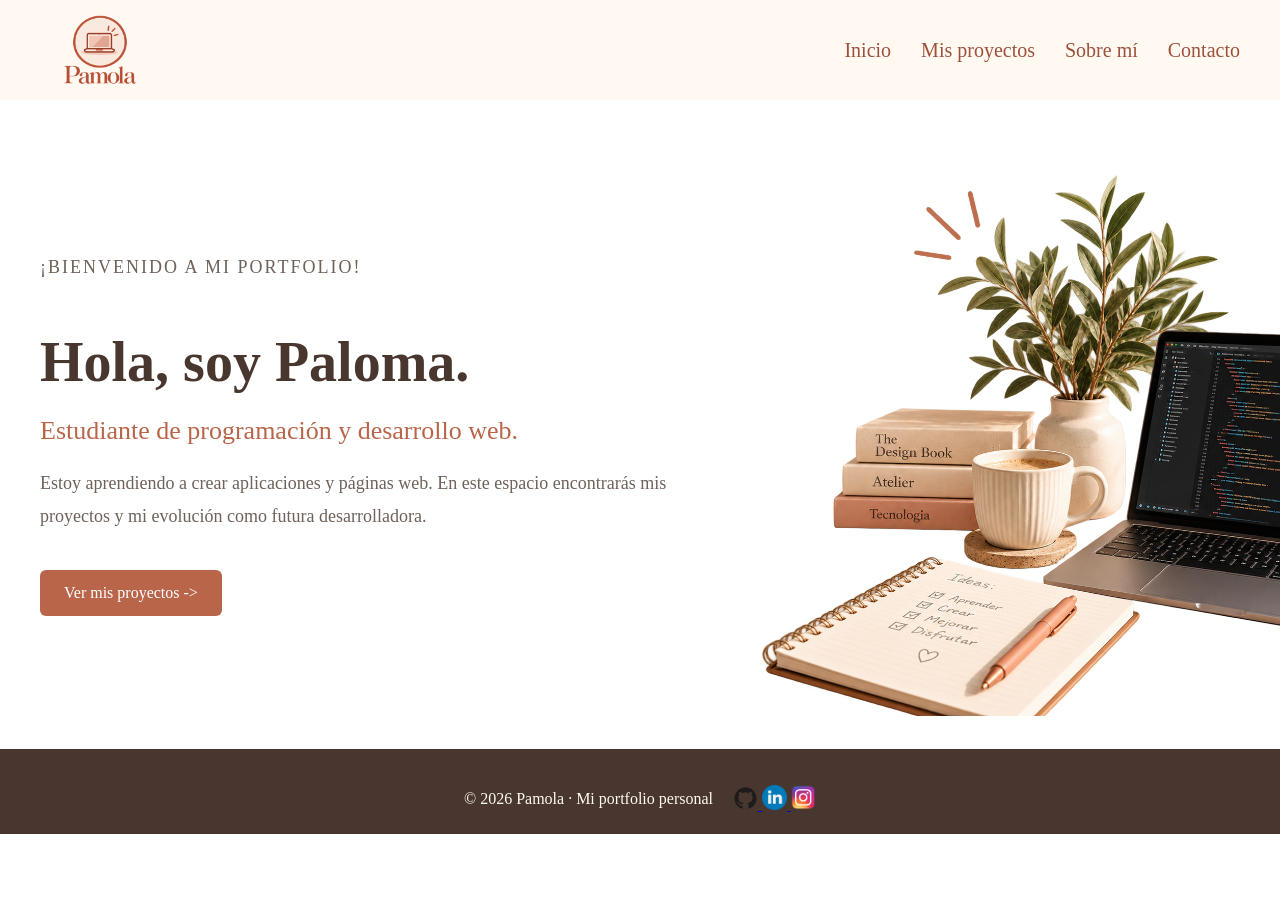
<file: index.html>
<!DOCTYPE html> 
<html lang="es">
    <head>
        <meta charset="utf-8">
        <title>Mi portfolio</title>
        <link rel="stylesheet" href="estilos.css">
    </head>
    
        <header>
            <div class="cabecera">
                    <img src="img/logo.png" alt="Logo de Pamola">

                    <!--Panel navegación-->
                    <nav>
                        <a href="index.html">Inicio</a>
                        <a href="#proyectos">Mis proyectos</a>
                        <a href="sobremi.html">Sobre mí</a>
                        <a href="contacto.html">Contacto</a>
                    </nav>
            </div> 
        </header>
        <!--Cabecera de la página-->
        <main>
            <section id="inicio" class="portada">
                <div class="contenido-portada">
                    <p class="saludo">¡BIENVENIDO A MI PORTFOLIO!</p>

                    <h1>Hola, soy Paloma.</h1>

                    <h2>Estudiante de programación y desarrollo web.</h2>

                    <p>Estoy aprendiendo a crear aplicaciones y páginas web.
                        En este espacio encontrarás mis proyectos y mi evolución
                        como futura desarrolladora.
                    </p>
                    <a href="#proyectos" class="boton">Ver mis proyectos -></a>
                </div>
                <!--Imagen de la portada-->
                <div class="imagen-portada">
                    <img src="img/inicio.png" alt="Escritorio">
                </div>  
            </section>
        </main>
        <footer> 
            <div class="pie-footer"> 
                    <p>© 2026 Pamola · Mi portfolio personal</p>
                <div class="redes-sociales">
                    <a href="https://github.com/palomabisbal"
                        target="_blank"
                        aria-label="GitHub">
                        <img src="img/guithub.png" alt="GitHub">
                    </a>
                    <a href="https://www.linkedin.com/in/paloma-bisbal-fuentes-138814306/"
                        target="_blank"
                        aria-label="linkedin">
                        <img src="img/linkedin.png" alt="Linkedin">
                    </a>
                    <a href="https://www.instagram.com/palomabisbaal?obrf=MWhlNnFmOHZlM2V3cQ%3D%3D&utm_source=qr"
                        target="_blank"
                        aria-label="instagram">
                        <img src="img/insta.png" alt="Instagram">
                    </a>
                </div>
            </div> 
        </footer>
</html>
</file>
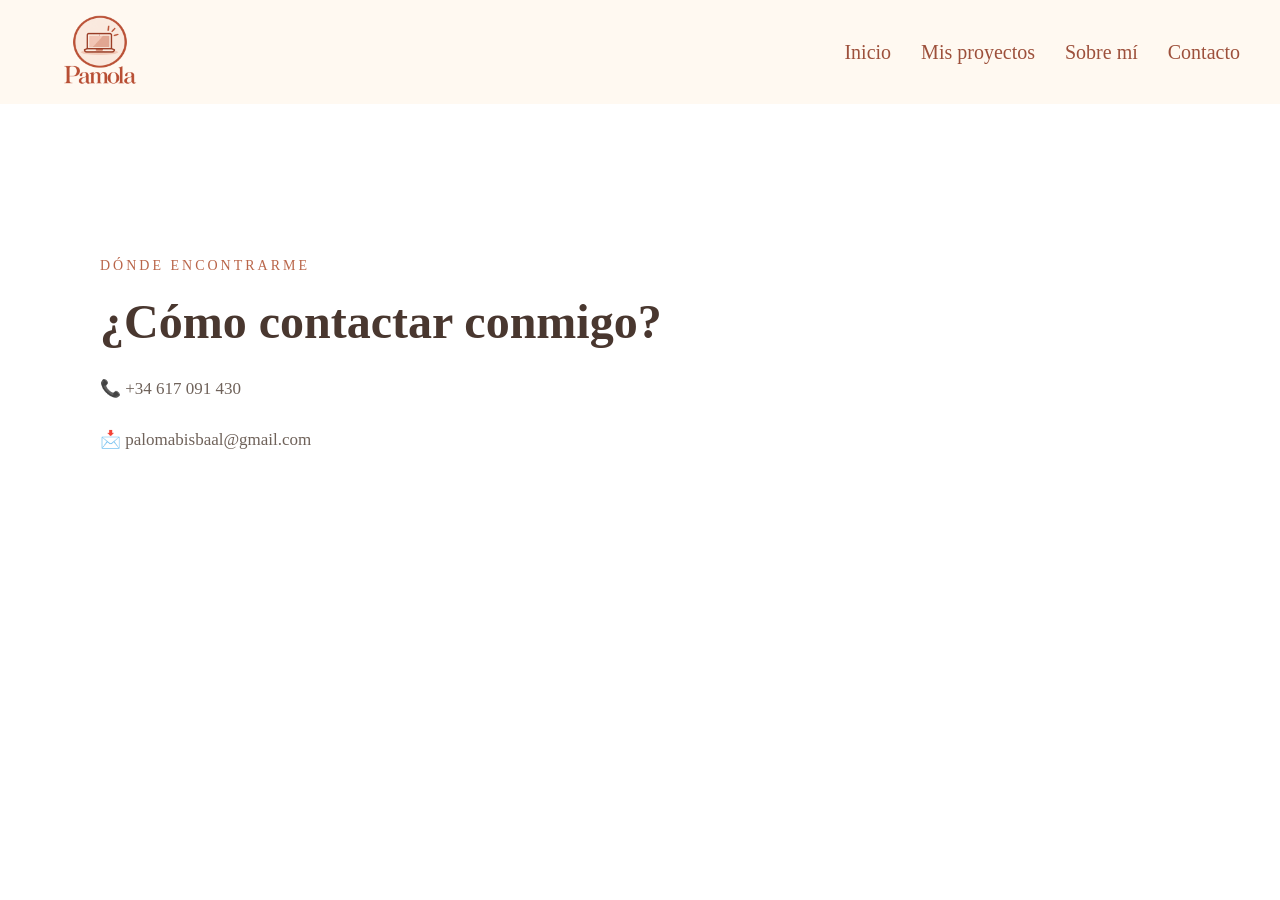
<file: contacto.html>
<!DOCTYPE html>
<html lang="es">
    <head>
        <meta charset="utf-8">
        <title>Sobre mí | Pamola</title>
        <link rel="stylesheet" href="estilos.css">
    </head>
    <body>
        <header>
            <div class="cabecera">
                <a href="index.html">
                    <img src="img/logo.png" alt="Logo de Pamola">
                </a>
                 <nav>
                    <a href="index.html">Inicio</a>
                    <a href="#proyectos">Mis proyectos</a>
                    <a href="sobremi.html">Sobre mí</a>
                    <a href="contacto.html">Contacto</a>
                </nav>
            </div>
        </header>
            <main>
                <section class="contacto">
                    <div class="contenido-contacto">
                        <p class="etiqueta-seccion">DÓNDE ENCONTRARME</p>
                        <h1>¿Cómo contactar conmigo?</h1>
                        <p>
                            📞 +34 617 091 430
                        </p>
                        <p>
                            📩 palomabisbaal@gmail.com
                        </p>
                    </div>
                </section>
            </main>
    </body>
</html>
</file>
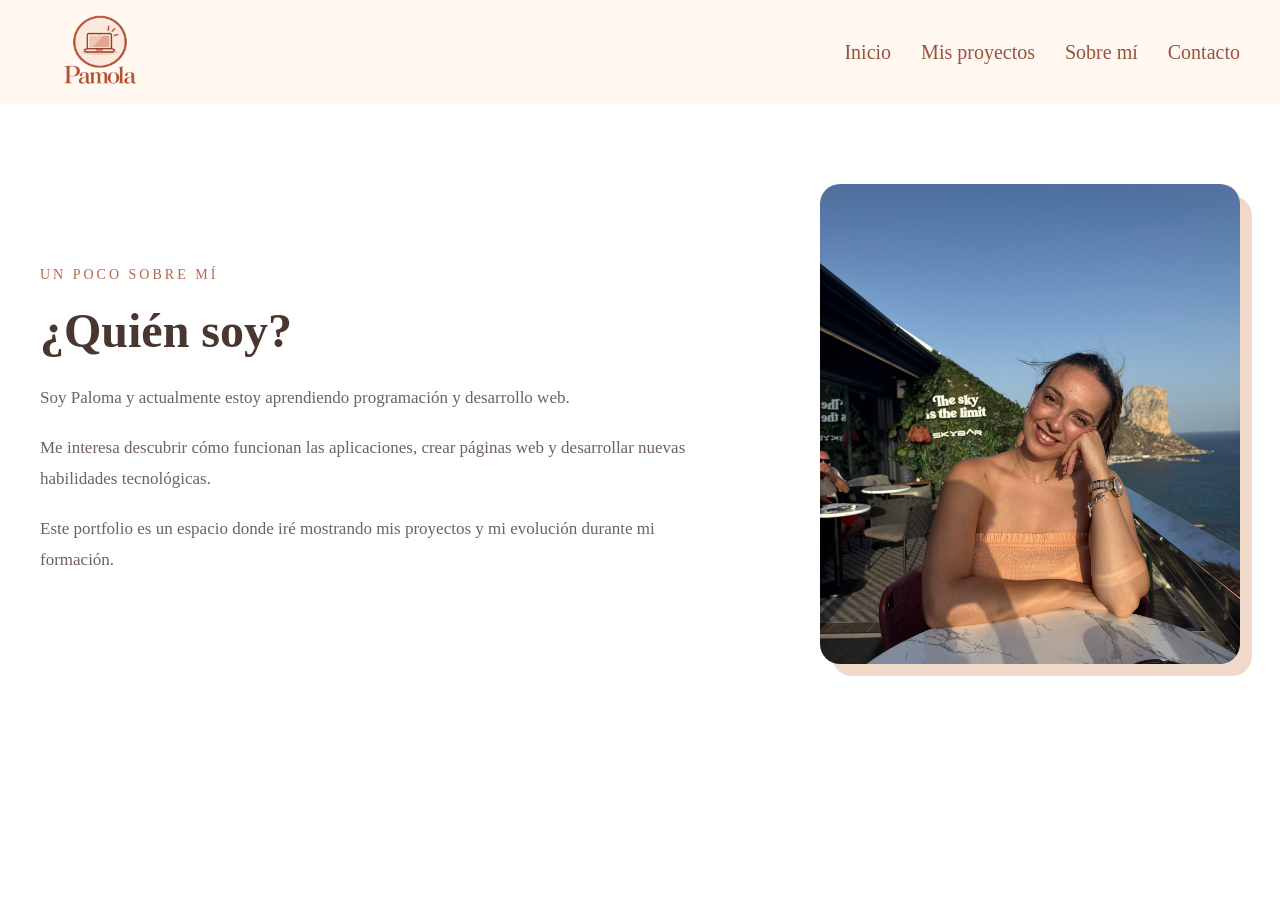
<file: sobremi.html>
<!DOCTYPE html>
<html lang="es">
    <head>
        <meta charset="utf-8">
        <title>Sobre mí | Pamola</title>
        <link rel="stylesheet" href="estilos.css">
    </head>
    <body>
        <header>
            <div class="cabecera">
                <a href="index.html">
                    <img src="img/logo.png" alt="Logo de Pamola">
                </a>
                 <nav>
                    <a href="index.html">Inicio</a>
                    <a href="#proyectos">Mis proyectos</a>
                    <a href="sobremi.html">Sobre mí</a>
                    <a href="contacto.html">Contacto</a>
                </nav>
            </div>
        </header>
            <main>
                <section class="sobre-mi">
                    <div class="contenido-sobre-mi">
                        <p class="etiqueta-seccion">UN POCO SOBRE MÍ</p>
                        <h1>¿Quién soy?</h1>
                        <p>
                            Soy Paloma y actualmente estoy aprendiendo
                            programación y desarrollo web.
                        </p>
                        <p>
                            Me interesa descubrir cómo funcionan las
                            aplicaciones, crear páginas web y desarrollar
                            nuevas habilidades tecnológicas.
                        </p>
                        <p>
                            Este portfolio es un espacio donde iré mostrando
                            mis proyectos y mi evolución durante mi formación.
                        </p>
                    </div>
                    <!--Imagen Paloma-->
                    <div class="imagen-sobre-mi">
                        <img src="img/paloma.jpeg" alt="Imagen de Paloma">
                    </div>
                </section>
            </main>
    </body>
</html>
</file>
<file: estilos.css>
/*Cabecera de la página*/
header{
    background-color: #FFF9F1;
    width: 100%;
    box-sizing: border-box;
    padding: 10px 40px;
}
/*Logo y menú en la misma línea*/
.cabecera {
    display: flex;
    justify-content: space-between;
    align-items: center;
}
/*Tamaño del logo*/
.cabecera img {
    width: 120px;
    height: auto;
}
/*Menú de navegación*/
nav {
    display: flex;
    gap: 30px;
}
/*Enlaces del menú*/
nav a { 
    color: #9D503B;
    text-decoration: none;
    font-size: 20px;
}
/*Efecto al pasar el ratón*/
nav a:hover {
    color: #C98B70;
}
/*Portada principal*/
.portada {
    max-width: 1200px;
    margin: 33px auto;
    padding: 0 40px;
    display: flex;
    align-items: center;
    gap: 50px;
}
/*Texto de la portada*/
.contenido-portada {
    flex: 3;
    min-width: 0;
}
/*Imagen decorativa*/
.imagen-portada {
    flex: 0 1 450px;
    min-width: 0;
    transform: translateX(-128px);
}
.imagen-portada img {
    display: block;
    max-width: 700px;
    height: auto;
    margin-right: 50px;
}
/*Texto pequeño de bienvenida*/
.saludo {
    color: #B96549;
    font-size: 14px;
    letter-spacing: 2px;
}
/*Título principal*/
.portada h1 {
    color: #49372F;
    font-size: 56px;
    margin-bottom: 15px;
}
/*Subtítulo*/
.portada h2 {
    color: #B96549;
    font-size: 26px;
    font-weight: normal;
}
/*Descripción*/
.portada p {
    color: #6F625A;
    font-size: 18px;
    line-height: 1.8;
    max-width: 650px;
}
/*Botón*/
.boton {
    display: inline-block;
    margin-top: 20px;
    padding: 14px 24px;
    background-color: #B96549;
    color: #FFFFFF;
    text-decoration: none;
    border-radius: 6px;
}
/*Efecto del botón*/
.boton:hover {
    background-color: #9D503B;
}

/* Adaptación a móviles */
@media (max-width: 768px) {
    .portada {
        flex-direction: column;
        padding: 0 20px;
        margin: 40px auto;
    }

    .portada h1 {
        font-size: 40px;
    }
}
/*Pie de página*/
footer{
    background-color: #49372F;
    width: 100%;
    box-sizing: border-box;
    padding: 10px 30px;
}
.pie-footer {
    display: flex;
    justify-content: center;
    align-items: center;
    gap: 20px;
    margin-top: 15px;
}
/*Tamaño del GuitHub*/
.redes-sociales img {
    width: 25px;
    height: auto;
}
footer p {
    color: #FFF9F1;
}
body {
    margin: 0;
}
/*Página sobre mí*/
.sobre-mi {
    max-width: 1200px;
    margin: 40px auto;
    padding: 40px;
    display: flex;
    align-items: center;
    gap: 100px;
}
/*Columna de texto*/
.contenido-sobre-mi {
    flex: 1;
    min-width: 0;
}
/* Etiqueta superior */
.contenido-sobre-mi .etiqueta-seccion {
    color: #B96549;
    font-size: 14px;
    letter-spacing: 3px;
    margin-bottom: 20px;
}
/* Título principal */
.contenido-sobre-mi h1 {
    color: #49372F;
    font-size: 48px;
    margin: 0 0 25px;
}
/* Texto de la biografía */
.contenido-sobre-mi p:not(.etiqueta-seccion) {
    color: #6F625A;
    font-size: 17px;
    line-height: 1.8;
    margin-bottom: 20px;
}
/* Contenedor de la foto */
.imagen-sobre-mi {
    flex: 0 1 420px;
    width: 100%;
    max-width: 420px;
    height: 480px;
    overflow: hidden;
    border-radius: 20px;
    box-shadow: 12px 12px 0 #F0D9C9;
}
/* Imagen recortada */
.imagen-sobre-mi img {
    display: block;
    width: 100%;
    height: 100%;
    object-fit: cover;
    object-position: center 10%;
}
/* Adaptación a móviles */
@media (max-width: 768px) {
    .sobre-mi {
        flex-direction: column;
        gap: 35px;
        padding: 30px 20px;
        margin: 20px auto;
    }

    .contenido-sobre-mi h1 {
        font-size: 38px;
    }

    .imagen-sobre-mi {
        flex: none;
        width: 100%;
        max-width: 420px;
        height: 430px;
    }
}
/*Página contacto*/
.contacto {
    max-width: 1200px;
    margin: 40px auto;
    padding: 100px;
    display: flex;
    align-items: center;
    gap: 200px;
}
/*Columna de texto*/
.contenido-contacto {
    flex: 1;
    min-width: 0;
}
/* Etiqueta superior */
.contenido-contacto .etiqueta-seccion {
    color: #B96549;
    font-size: 14px;
    letter-spacing: 3px;
    margin-bottom: 20px;
}
/* Título principal */
.contenido-contacto h1 {
    color: #49372F;
    font-size: 48px;
    margin: 0 0 25px;
}
/* Texto de la biografía */
.contenido-contacto p:not(.etiqueta-seccion) {
    color: #6F625A;
    font-size: 17px;
    line-height: 1.8;
    margin-bottom: 20px;
}
</file>
